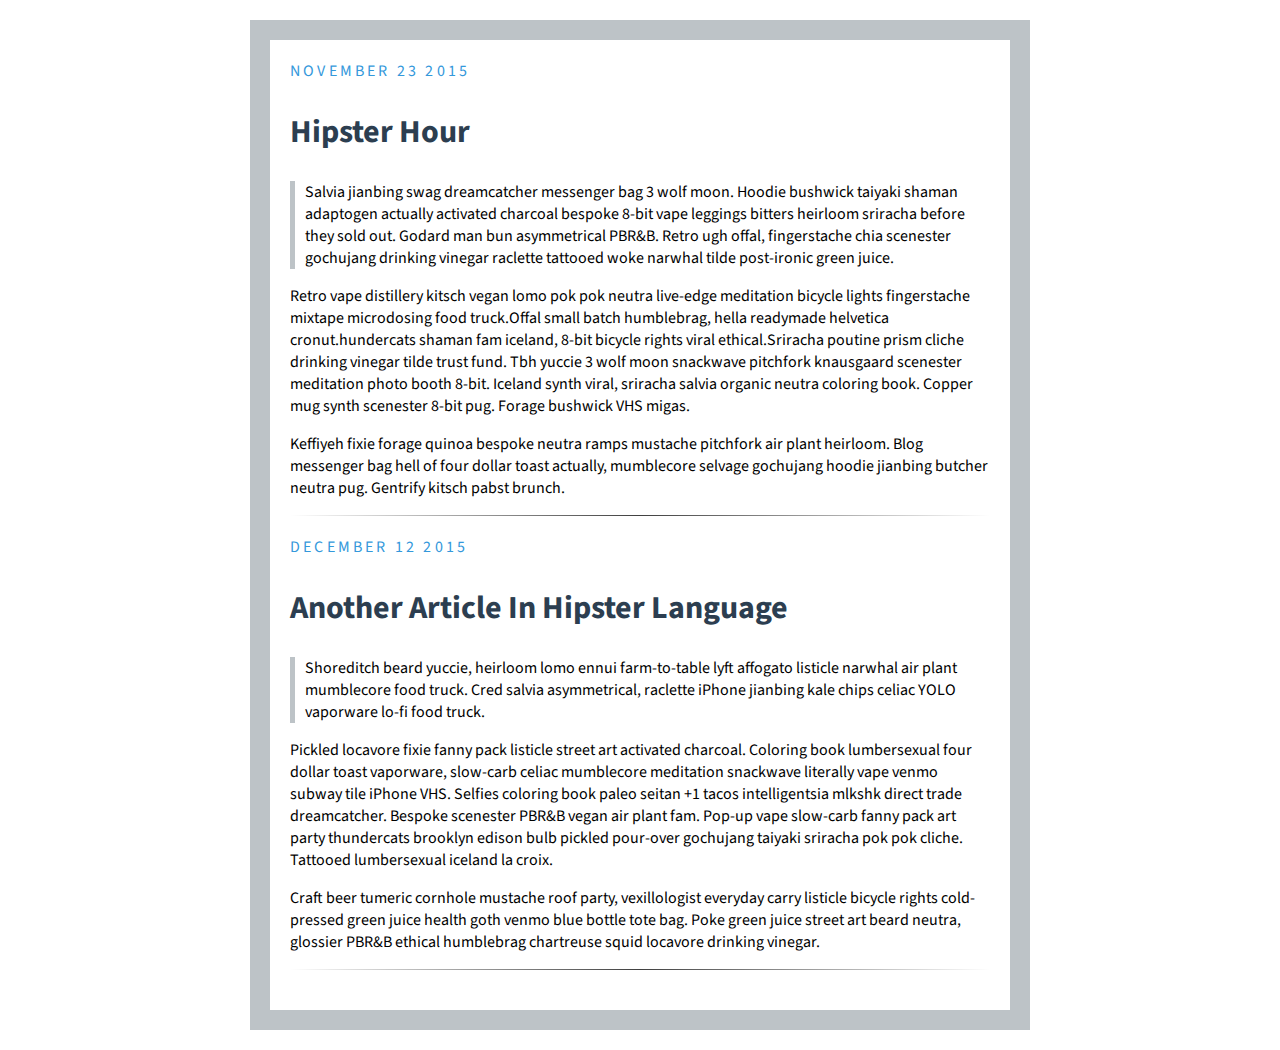
<file: 1/Exercises/Blogger Master/blog.html>
<!Doctype Html>
<html>
<head>
  <title>Blog</title>
  <link href="https://fonts.googleapis.com/css?family=Source+Sans+Pro" rel="stylesheet">
  <link rel="Stylesheet" type="text/css" href="blog.css">
</head>
<body>
  <div class="post">
    <div class="date">November 23 2015</div>
    <h2>Hipster Hour</h2>
    <p class="quote">
      Salvia jianbing swag dreamcatcher messenger bag 3 wolf moon.
      Hoodie bushwick taiyaki shaman adaptogen actually activated charcoal bespoke 8-bit
      vape leggings bitters heirloom sriracha before they sold out.
      Godard man bun asymmetrical PBR&B. Retro ugh offal, fingerstache chia scenester
      gochujang drinking vinegar raclette tattooed woke narwhal tilde post-ironic green
      juice.
    </p>
    <p>
      Retro vape distillery kitsch vegan lomo pok pok neutra live-edge meditation bicycle
      lights fingerstache mixtape microdosing food truck.Offal small batch humblebrag,
      hella readymade helvetica cronut.hundercats shaman fam iceland,
      8-bit bicycle rights viral ethical.Sriracha poutine prism cliche drinking vinegar tilde trust fund.
      Tbh yuccie 3 wolf moon snackwave pitchfork knausgaard scenester meditation photo
      booth 8-bit. Iceland synth viral, sriracha salvia organic neutra coloring book.
      Copper mug synth scenester 8-bit pug. Forage bushwick VHS migas.
    </p>
    <p>
      Keffiyeh fixie forage quinoa bespoke neutra ramps mustache pitchfork air plant heirloom. Blog messenger bag hell of four
      dollar toast actually, mumblecore selvage gochujang hoodie jianbing butcher neutra pug.
      Gentrify kitsch pabst brunch.
    </p>
    <hr>
  </div>

  <div class="post">
    <div class="date">December 12 2015</div>
    <h2>Another Article In Hipster Language</h2>
    <p class="quote">
      Shoreditch beard yuccie, heirloom lomo ennui farm-to-table lyft affogato listicle
      narwhal air plant mumblecore food truck.
      Cred salvia asymmetrical, raclette iPhone jianbing kale chips celiac YOLO
      vaporware lo-fi food truck.
    </p>
    <p>
      Pickled locavore fixie fanny pack listicle street art activated charcoal.
      Coloring book lumbersexual four dollar toast vaporware, slow-carb celiac mumblecore
      meditation snackwave literally vape venmo subway tile iPhone VHS. Selfies coloring
      book paleo seitan +1 tacos intelligentsia mlkshk direct trade dreamcatcher.
      Bespoke scenester PBR&B vegan air plant fam. Pop-up vape slow-carb fanny pack
      art party thundercats brooklyn edison bulb pickled pour-over gochujang taiyaki
      sriracha pok pok cliche. Tattooed lumbersexual iceland la croix.
    </p>
    <p>
      Craft beer tumeric cornhole mustache roof party, vexillologist everyday carry
      listicle bicycle rights cold-pressed green juice health goth venmo blue bottle
      tote bag. Poke green juice street art beard neutra, glossier PBR&B ethical humblebrag
      chartreuse squid locavore drinking vinegar.
    </p>
    <hr>
  </div>

</body>
</html>
</file>
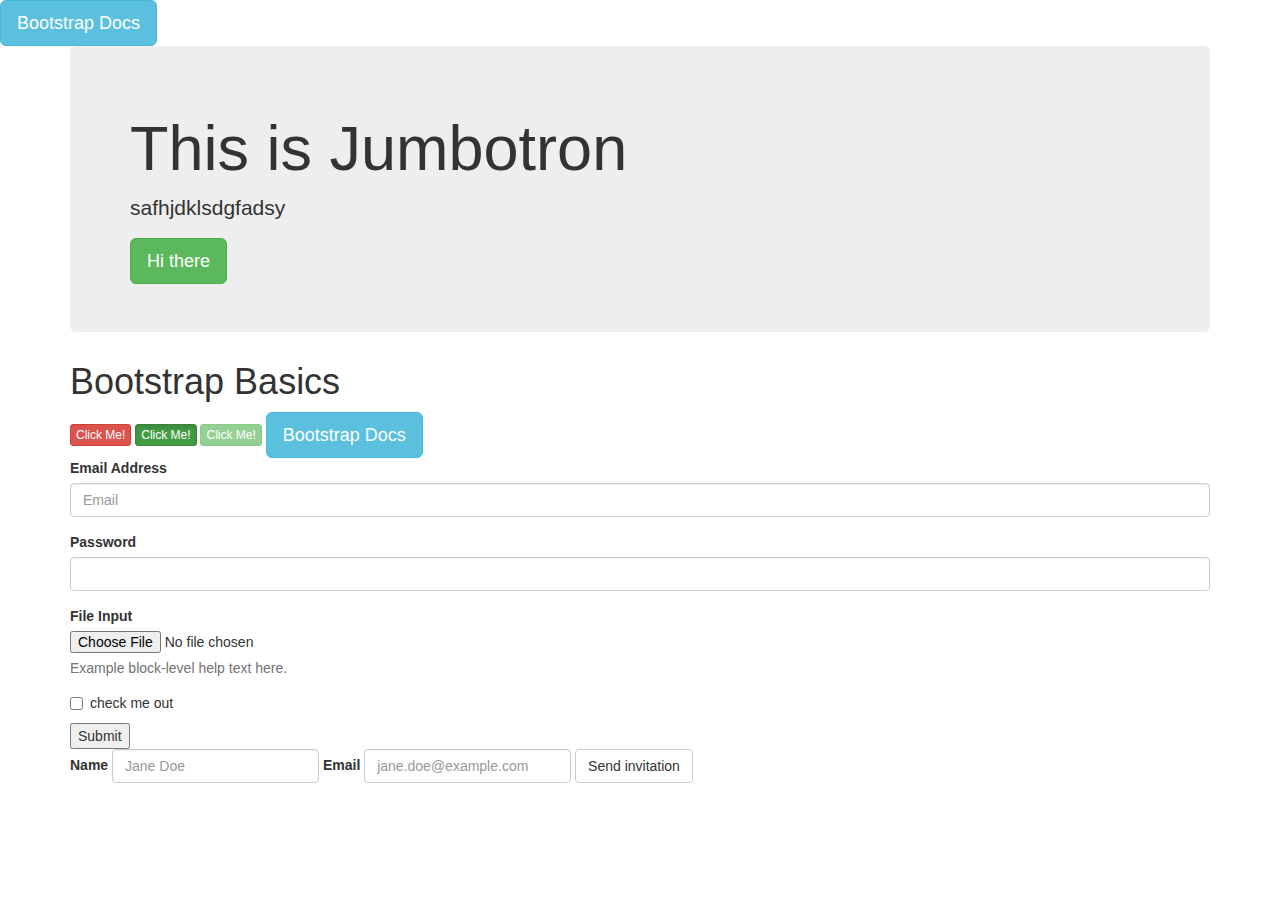
<file: 1/Exercises/BootStrap Exercise/Forms and Inputs.html>
<!Doctype html>
<html>
<head>
  <title>Boot Strap</title>
  <link rel="stylesheet" type="text/css" href="https://maxcdn.bootstrapcdn.com/bootstrap/3.3.7/css/bootstrap.min.css">
</head>

<body>
  <a href="http://www.getbootstrap.com" class="btn btn-info btn-lg">Bootstrap Docs</a>

<div class="container"><!--Container-->
  <div class="jumbotron"><!-- Jumbotron -->
    <h1> This is Jumbotron</h1>
    <p> safhjdklsdgfadsy </p>
    <button class="btn btn-success btn-lg">Hi there</button>
  </div><!-- Jumbotron -->

  <h1>Bootstrap Basics</h1>
  <button class="btn btn-danger btn-xs">Click Me!</button>
  <button class="btn btn-success btn-xs active"> Click Me!</button>
  <button class="btn btn-success btn-xs" disabled="disabled">Click Me!</button>
  <a href="http://www.getbootstrap.com" class="btn btn-info btn-lg">Bootstrap Docs</a>

  <form> <!--SignUp-SignIn --><!--Form-->
    <div class="form-group">
      <label for="exampleInputEmail">Email Address</label>
      <input type="email" class="form-control" id="exampleInputEmail" placeholder="Email">
    </div>
    <div class="form-group">
      <label for="exampleInputPassword1">Password</label>
      <input type="password" class="form-control" id="exampleInputPassword1" palceholder="Password">
    </div>
    <div class="form-group">
      <label for="exampleInputFile">File Input</label>
      <input type="file" id="exampleInputFile">
      <p class="help-block">Example block-level help text here.</p>
    </div>
    <div class="checkbox">
      <label>
        <input type="checkbox"> check me out
      </label>
    </div>
    <button type="submit" class"btn btn-default">Submit</button>
  </form><!--SignUp-SignIn --><!--Form-->

  <form class="form-inline"><!--Inline Form-->
    <div class="form-group">
      <label for="exampleInputName2">Name</label>
      <input type="text" class="form-control" id="exampleInputName2" placeholder="Jane Doe">
    </div>
    <div class="form-group">
      <label for="exampleInputEmail2">Email</label>
      <input type="email" class="form-control" id="exampleInputEmail2" placeholder="jane.doe@example.com">
    </div>
    <button type="submit" class="btn btn-default">Send invitation</button>
  </form><!--Inline Form-->
</div><!--Container-->


</body>
</html>
</file>
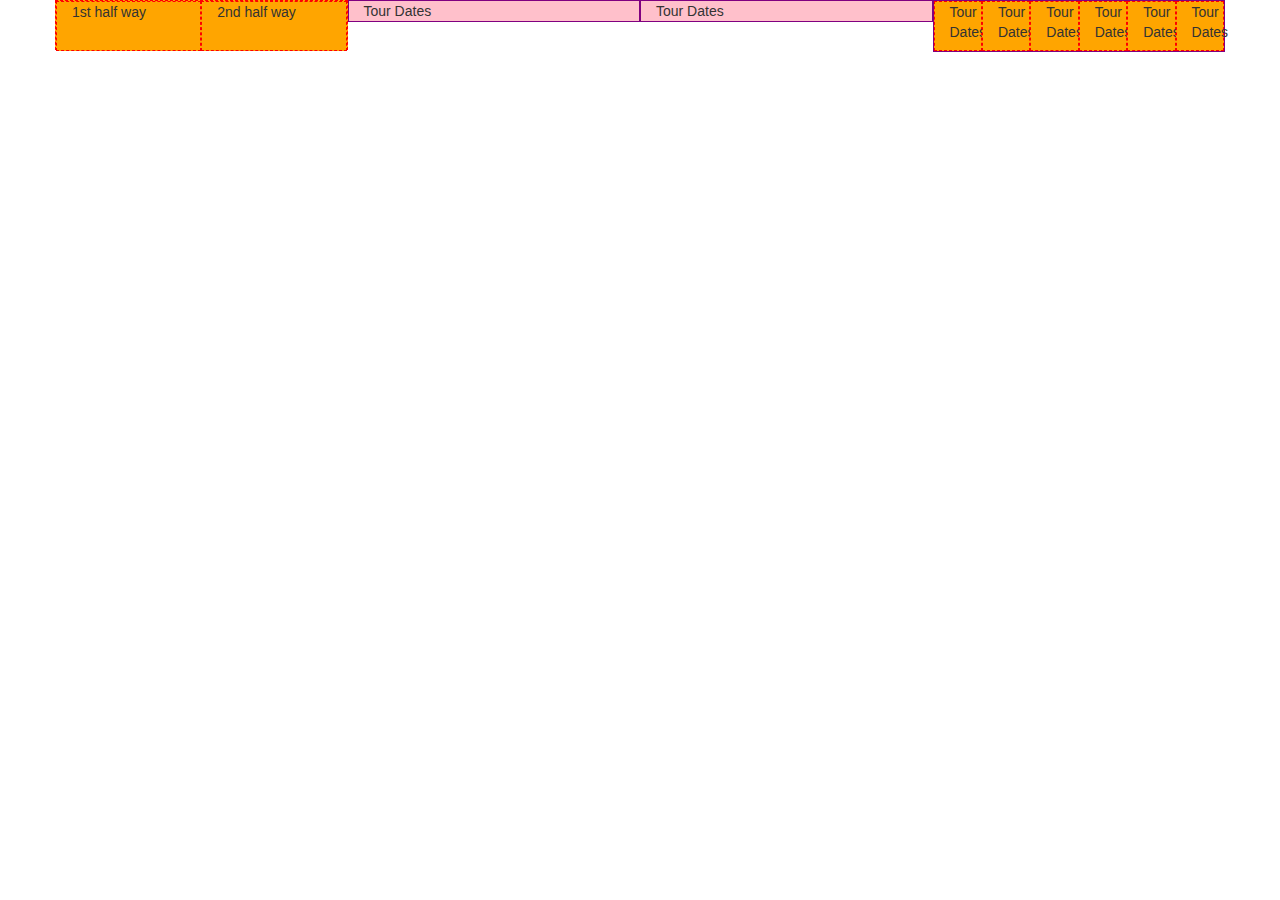
<file: 1/Exercises/BootStrap Exercise/Grit.html>
<!Doctype Html>
<html>
<head>
  <title>Grit System With BootStrap</title>
  <link rel="stylesheet" type="text/css" href="https:maxcdn.bootstrapcdn.com/bootstrap/3.3.7/css/bootstrap.min.css">

  <style type="text/css">
  .pink{
    background: pink;
    border: 1px solid purple;
  }
  .orange{
    background: orange;
    border: 1px dashed red;
    height: 50px;
  }
  </style>

</head>
<body>
  <div class="container"><!--Container-->
<!--<div class="row">
      <div class="col-lg-1 col-md-2 pink">Coloumn Large 1</div>
      <div class="col-lg-1 col-md-2 pink">Coloumn Large 1</div>
      <div class="col-lg-1 col-md-2 pink">Coloumn Large 1</div>
      <div class="col-lg-1 col-md-2 pink">Coloumn Large 1</div>
      <div class="col-lg-1 col-md-2 pink">Coloumn Large 1</div>
      <div class="col-lg-1 col-md-2 pink">Coloumn Large 1</div>
      <div class="col-lg-1 col-md-2 pink">Coloumn Large 1</div>
      <div class="col-lg-1 col-md-2 pink">Coloumn Large 1</div>
      <div class="col-lg-1 col-md-2 pink">Coloumn Large 1</div>
      <div class="col-lg-1 col-md-2 pink">Coloumn Large 1</div>
      <div class="col-lg-1 col-md-2 pink">Coloumn Large 1</div>
      <div class="col-lg-1 col-md-2 pink">Coloumn Large 1</div>
-->
    <div class="row"><!--Row1-->
      <div class="col-md-3 col-sm-6 orange"> <!--you can just tak out col-lg-3 coz md-3 applies it anyway-->
        <div class="row"><!--Row2-->
          <div class="col-lg-6 orange">1st half way</div>
          <div class="col-lg-6 orange">2nd half way</div>
        </div><!--Row2-->
      </div>
      <div class="col-md-3 col-sm-6 pink">Tour Dates</div> <!--you can just tak out col-lg-3 coz md-3 applies it anyway-->
      <div class="col-md-3 col-sm-6 pink">Tour Dates</div> <!--you can just tak out col-lg-3 coz md-3 applies it anyway-->
      <div class="col-md-3 col-sm-6 pink">
        <div class="row"><!--Row3-->
          <div class="col-lg-2 orange">Tour Dates</div>
          <div class="col-lg-2 orange">Tour Dates</div>
          <div class="col-lg-2 orange">Tour Dates</div>
          <div class="col-lg-2 orange">Tour Dates</div>
          <div class="col-lg-2 orange">Tour Dates</div>
          <div class="col-lg-2 orange">Tour Dates</div>
        </div><!--Row3-->
      </div> <!--you can just tak out col-lg-3 coz md-3 applies it anyway-->

    </div><!--Row1-->
  </div><!--Container-->
</body>
</html>
</file>
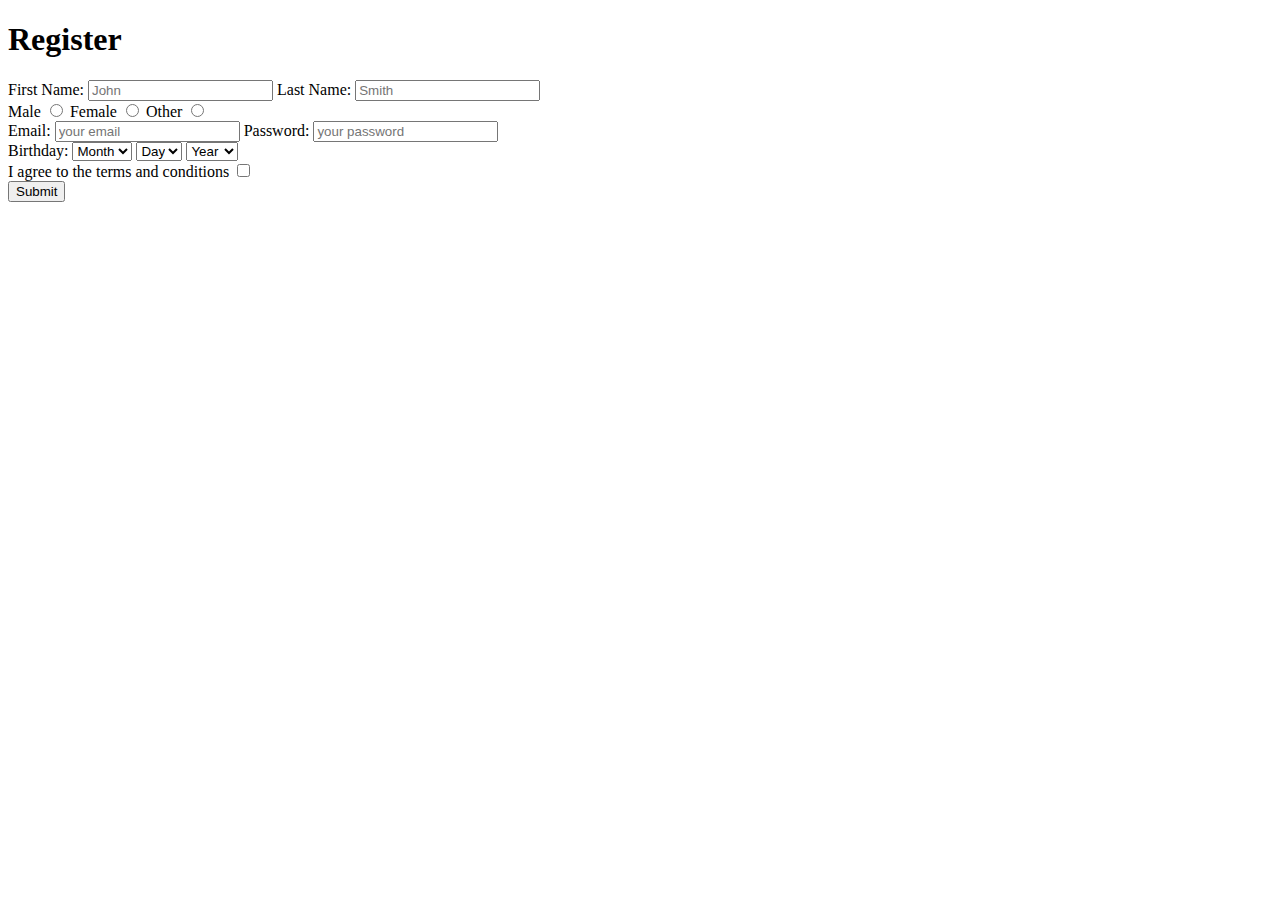
<file: 1/Exercises/Form Exercise/FormSolution.html>
<!DOCTYPE html>
<html>
<head>
  <title>Complete Form Solution</title>
</head>
<body>

  <h1>Register</h1>

  <form>
    <div>
      <label for="first-name">First Name:</label>
      <input type="text" name="first-name" id="first-name" placeholder="John" required />
      <label for="last-name">Last Name:</label>
      <input type="text" name="last-name" id="last-name" placeholder="Smith" required />
    </div>
    
     <div>
        <label for="radio-choice-1">Male</label>
        <input type="radio" name="radio-choice" id="radio-choice-1" value="choice-1" />

        <label for="radio-choice-2">Female</label>
        <input type="radio" name="radio-choice" id="radio-choice-2" value="choice-2" />

       <label for="radio-choice-3">Other</label>
        <input type="radio" name="radio-choice" id="radio-choice-3" value="choice-3" />
     </div>

    <div>
      <label for="email">Email:</label>
      <input type="email" name="email" id="email" required placeholder="your email">

      <label for="password">Password:</label>
      <input type="password" name="password" id="password" pattern=".{5,10}" placeholder="your password" required title="5 to 10 characters">
    </div>

  <!-- WARNING! DANGER! CAUTION! -->
  <!-- DATE PICKER CRAZINESS BELOW!!!! -->
    <div>
      <!-- Normally we'd have a label for each field, but since these 3 select drop downs go together, we'll just use one and make it match up to the first select field (month) -->
      <label for="select-choice">Birthday:</label>
      <select name="select-choice" id="select-choice">
        <option value="0" selected disabled>Month</option>
        <option value="january">Jan</option>
        <option value="february">Feb</option>
        <option value="march">Mar</option>
        <option value="april">Apr</option>
        <option value="may">May</option>
        <option value="june">Jun</option>
        <option value="july">Jul</option>
        <option value="august">Aug</option>
        <option value="september">Sep</option>
        <option value="october">Oct</option>
        <option value="november">Nov</option>
        <option value="december">Dec</option>
      </select>
      
      <select name="birthday-day" id="day">
        <option value="0" selected disabled>Day</option>
        <option value="1">1</option>
        <option value="2">2</option>
        <option value="3">3</option>
        <option value="4">4</option>
        <option value="5">5</option>
        <option value="6">6</option>
        <option value="7">7</option>
        <option value="8">8</option>
        <option value="9">9</option>
        <option value="10">10</option>
        <option value="11">11</option>
        <option value="12">12</option>
        <option value="13">13</option>
        <option value="14">14</option>
        <option value="15">15</option>
        <option value="16">16</option>
        <option value="17">17</option>
        <option value="18">18</option>
        <option value="19">19</option>
        <option value="20">20</option>
        <option value="21">21</option>
        <option value="22">22</option>
        <option value="23">23</option>
        <option value="24">24</option>
        <option value="25">25</option>
        <option value="26">26</option>
        <option value="27">27</option>
        <option value="28">28</option>
        <option value="29">29</option>
        <option value="30">30</option>
        <option value="31">31</option>
      </select>
      
      <select name="birthday-year" id="year">
        <option value="0" selected disabled>Year</option>
        <option value="2015">2015</option>
        <option value="2014">2014</option>
        <option value="2013">2013</option>
        <option value="2012">2012</option>
        <option value="2011">2011</option>
        <option value="2010">2010</option>
        <option value="2009">2009</option>
        <option value="2008">2008</option>
        <option value="2007">2007</option>
        <option value="2006">2006</option>
        <option value="2005">2005</option>
        <option value="2004">2004</option>
        <option value="2003">2003</option>
        <option value="2002">2002</option>
        <option value="2001">2001</option>
        <option value="2000">2000</option>
        <option value="1999">1999</option>
        <option value="1998">1998</option>
        <option value="1997">1997</option>
        <option value="1996">1996</option>
        <option value="1995">1995</option>
        <option value="1994">1994</option>
        <option value="1993">1993</option>
        <option value="1992">1992</option>
        <option value="1991">1991</option>
        <option value="1990">1990</option>
        <option value="1989">1989</option>
        <option value="1988">1988</option>
        <option value="1987">1987</option>
        <option value="1986">1986</option>
        <option value="1985">1985</option>
        <option value="1984">1984</option>
        <option value="1983">1983</option>
        <option value="1982">1982</option>
        <option value="1981">1981</option>
        <option value="1980">1980</option>
        <option value="1979">1979</option>
        <option value="1978">1978</option>
        <option value="1977">1977</option>
        <option value="1976">1976</option>
        <option value="1975">1975</option>
        <option value="1974">1974</option>
        <option value="1973">1973</option>
        <option value="1972">1972</option>
        <option value="1971">1971</option>
        <option value="1970">1970</option>
        <option value="1969">1969</option>
        <option value="1968">1968</option>
        <option value="1967">1967</option>
        <option value="1966">1966</option>
        <option value="1965">1965</option>
        <option value="1964">1964</option>
        <option value="1963">1963</option>
        <option value="1962">1962</option>
        <option value="1961">1961</option>
        <option value="1960">1960</option>
        <option value="1959">1959</option>
        <option value="1958">1958</option>
        <option value="1957">1957</option>
        <option value="1956">1956</option>
        <option value="1955">1955</option>
        <option value="1954">1954</option>
        <option value="1953">1953</option>
        <option value="1952">1952</option>
        <option value="1951">1951</option>
        <option value="1950">1950</option>
        <option value="1949">1949</option>
        <option value="1948">1948</option>
        <option value="1947">1947</option>
        <option value="1946">1946</option>
        <option value="1945">1945</option>
        <option value="1944">1944</option>
        <option value="1943">1943</option>
        <option value="1942">1942</option>
        <option value="1941">1941</option>
        <option value="1940">1940</option>
        <option value="1939">1939</option>
        <option value="1938">1938</option>
        <option value="1937">1937</option>
        <option value="1936">1936</option>
        <option value="1935">1935</option>
        <option value="1934">1934</option>
        <option value="1933">1933</option>
        <option value="1932">1932</option>
        <option value="1931">1931</option>
        <option value="1930">1930</option>
        <option value="1929">1929</option>
        <option value="1928">1928</option>
        <option value="1927">1927</option>
        <option value="1926">1926</option>
        <option value="1925">1925</option>
        <option value="1924">1924</option>
        <option value="1923">1923</option>
        <option value="1922">1922</option>
        <option value="1921">1921</option>
        <option value="1920">1920</option>
        <option value="1919">1919</option>
        <option value="1918">1918</option>
        <option value="1917">1917</option>
        <option value="1916">1916</option>
        <option value="1915">1915</option>
        <option value="1914">1914</option>
        <option value="1913">1913</option>
        <option value="1912">1912</option>
        <option value="1911">1911</option>
        <option value="1910">1910</option>
        <option value="1909">1909</option>
        <option value="1908">1908</option>
        <option value="1907">1907</option>
        <option value="1906">1906</option>
        <option value="1905">1905</option>
      </select>
    </div>

    <div>
      <label for="checkbox">I agree to the terms and conditions</label>
      <input type="checkbox" name="checkbox" id="checkbox" />
    </div>

    <div>
      <input type="submit" value="Submit" />
    </div>
  </form>  

</body>
</html>
</file>
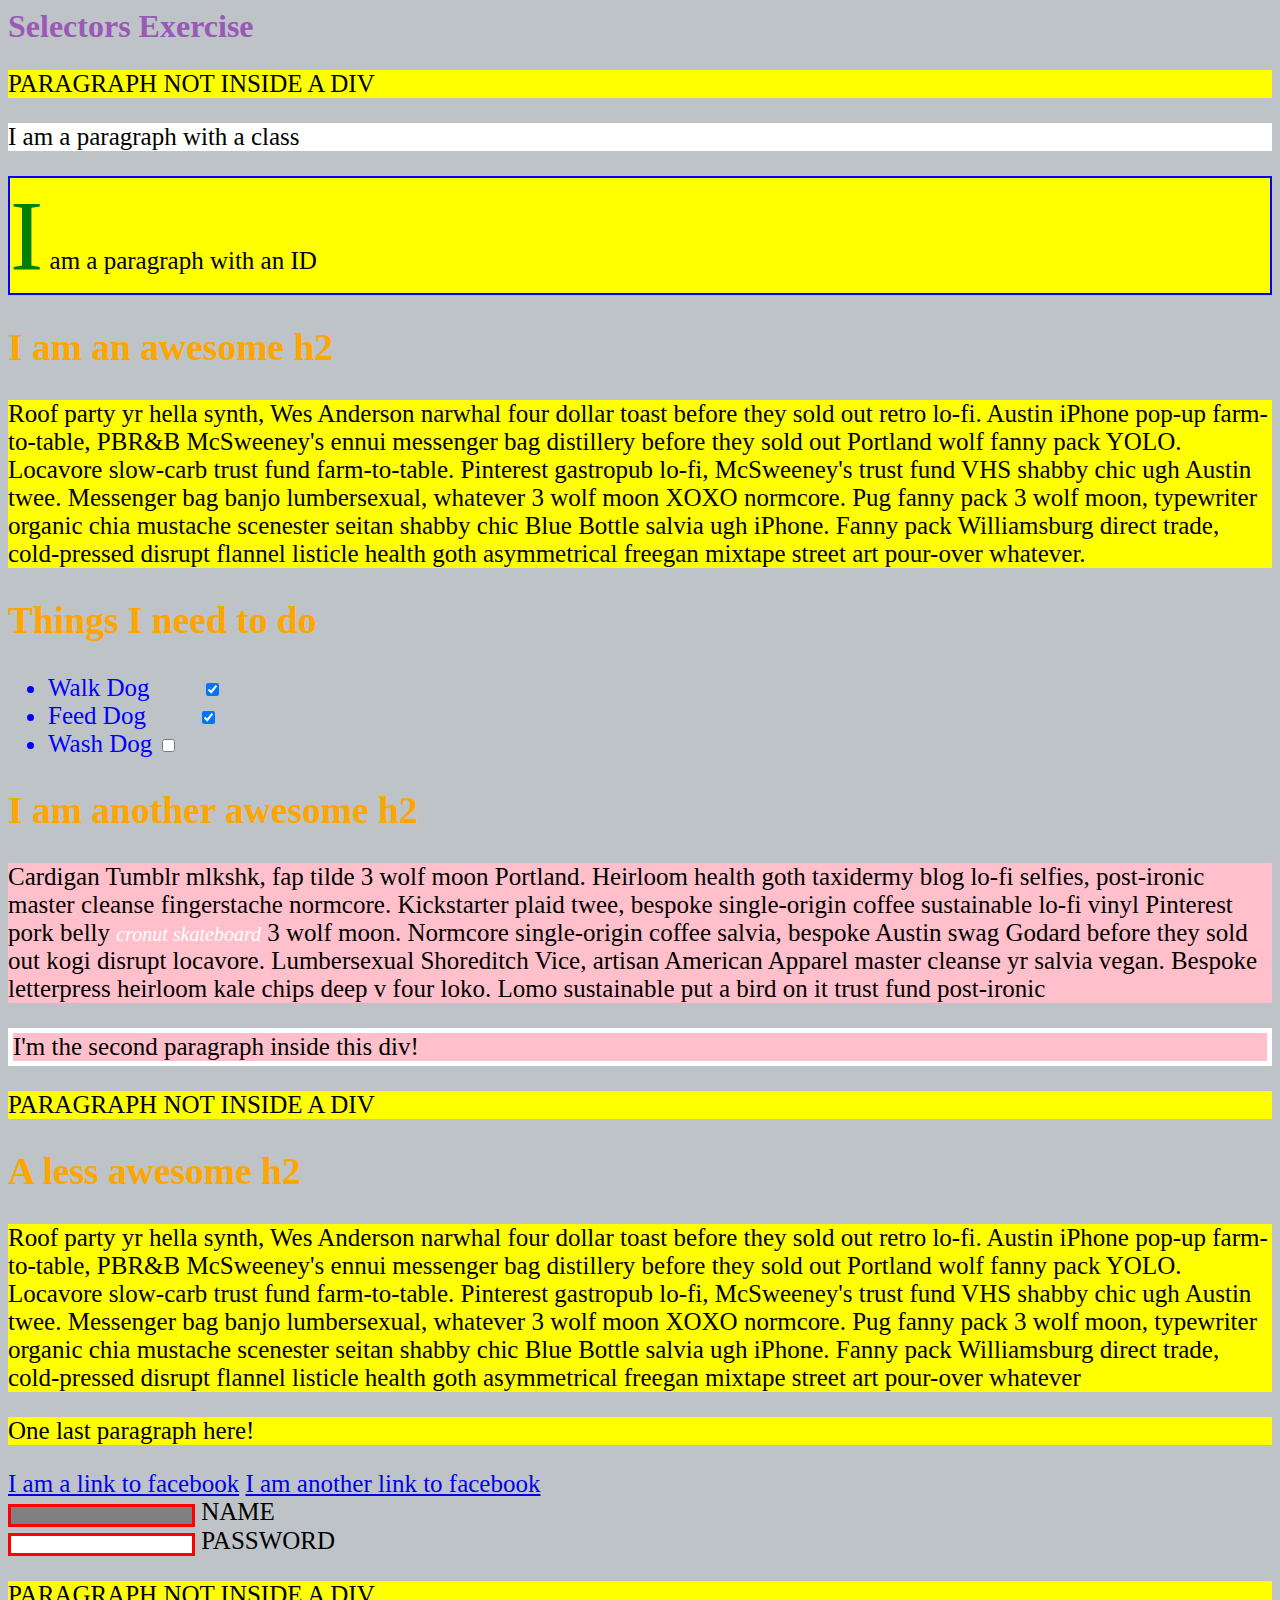
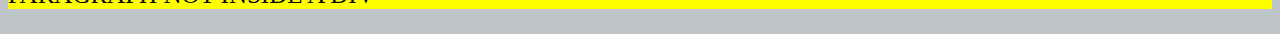
<file: 1/Exercises/Selector Exercise/selectorsExercise.html>
<html>
<head>
  <meta charset="UTF-8">
  <title>Selectors Exercise</title>
  <link rel="stylesheet" type="text/css" href="selectors.css">
</head>
<body>
  <h1>Selectors Exercise</h1>

<p>PARAGRAPH NOT INSIDE A DIV</p>

<div>
  <p class="hello">I am a paragraph with a class</p>
  <p id="special">I am a paragraph with an ID</p>

  <h2>I am an awesome h2</h2>
  
  
  <p>Roof party yr hella synth, Wes Anderson narwhal four dollar toast before they sold out retro lo-fi. Austin iPhone pop-up farm-to-table, PBR&B McSweeney's ennui messenger bag distillery before they sold out Portland wolf fanny pack YOLO. Locavore slow-carb trust fund farm-to-table. Pinterest gastropub lo-fi, McSweeney's trust fund VHS shabby chic ugh Austin twee. Messenger bag banjo lumbersexual, whatever 3 wolf moon XOXO normcore. Pug fanny pack 3 wolf moon, typewriter organic chia mustache scenester seitan shabby chic Blue Bottle salvia ugh iPhone. Fanny pack Williamsburg direct trade, cold-pressed disrupt flannel listicle health goth asymmetrical freegan mixtape street art pour-over whatever.</p>

</div>

<div>
  <h2>Things I need to do</h2>

  <ul>
    <li>Walk Dog <input type="checkbox" checked> </li>
    <li>Feed Dog <input type="checkbox" checked> </li>
    <li>Wash Dog <input type="checkbox"></li>
  </ul>
</div>

<div>
  <h2>I am another awesome h2</h2>

  <p>Cardigan Tumblr mlkshk, fap tilde 3 wolf moon Portland. Heirloom health goth taxidermy blog lo-fi selfies, post-ironic master cleanse fingerstache normcore. Kickstarter plaid twee, bespoke single-origin coffee sustainable lo-fi vinyl Pinterest pork belly <em>cronut skateboard</em> 3 wolf moon. Normcore single-origin coffee salvia, bespoke Austin swag Godard before they sold out kogi disrupt locavore. Lumbersexual Shoreditch Vice, artisan American Apparel master cleanse yr salvia vegan. Bespoke letterpress heirloom kale chips deep v four loko. Lomo sustainable put a bird on it trust fund post-ironic</p>

  <p>I'm the second paragraph inside this div!</p>
</div>

<p>PARAGRAPH NOT INSIDE A DIV</p>


<div>
  <h2>A less awesome h2</h2>

  <p>Roof party yr hella synth, Wes Anderson narwhal four dollar toast before they sold out retro lo-fi. Austin iPhone pop-up farm-to-table, PBR&B McSweeney's ennui messenger bag distillery before they sold out Portland wolf fanny pack YOLO. Locavore slow-carb trust fund farm-to-table. Pinterest gastropub lo-fi, McSweeney's trust fund VHS shabby chic ugh Austin twee. Messenger bag banjo lumbersexual, whatever 3 wolf moon XOXO normcore. Pug fanny pack 3 wolf moon, typewriter organic chia mustache scenester seitan shabby chic Blue Bottle salvia ugh iPhone. Fanny pack Williamsburg direct trade, cold-pressed disrupt flannel listicle health goth asymmetrical freegan mixtape street art pour-over whatever</p>

  <p>One last paragraph here!</p>

  <a href="http://www.facebook.com">I am a link to facebook</a>
  <a href="http://www.facebook.com">I am another link to facebook</a>
  <br>

  <input type="text" name="name" /><label> Name</label><br/>
  <input type="password" name="password" /><label> Password</label><br/>

</div>

<p>PARAGRAPH NOT INSIDE A DIV</p>

</body>
</html>
</file>
<file: 1/Exercises/Blogger Master/blog.css>
body{
  border:20px solid #bdc3c7;
  padding:20px;
  max-width:700px;
  width: 80%;
  margin:20px auto;
  font-family:'Source Sans Pro';
}
.quote{
  border-left: 5px solid #bdc3c7;
  padding-left: 10px;
}

.date{
  color:#3498db;
  text-transform: uppercase;
  letter-spacing: 0.2rem;
}

.post{
  margin-bottom: 20px;
}
h2{
  color: #2c3e50;
  font-size: 2.0rem;
}


hr{
  border: 0;
  height: 1px;
  background-image: linear-gradient(to right, rgba(0, 0, 0, 0), rgba(0, 0, 0, 0.75), rgba(0, 0, 0, 0));
}
</file>
<file: 1/Exercises/Selector Exercise/selectors.css>
/* Style the HTML elements according to the following instructions.
DO NOT ALTER THE EXISTING HTML TO DO THIS.  WRITE ONLY CSS!

/* Give the <body> element a background of #bdc3c7*/
body{
  background-color: #bdc3c7;
}

/* Make the <h1> element #9b59b6*/
h1{
  color: #9b59b6;
}

/* Make all <h2> elements orange */
h2{
  color:orange;
}

/* Make all <li> elements blue(pick your own hexadecimal blue)*/
li{
  color:#0000FF;
}

/*Change the background on every paragraph to be yellow*/
p{
  background-color: yellow;
}

/*Make all inputs have a 3px red border*/
input{
  border: 3px solid red;
}

/* Give everything with the class 'hello' a white background*/
.hello{
  background-color: white;
}

/* Give the element with id 'special' a 2px solid blue border(pick your own rgb blue)*/
#special{
  border: 2px;
  border-style: solid;
  border-color: rgb(0,0,255);
}

/*Make all the <p>'s that are nested inside of divs 25px font(font-size: 25px)*/
p, div{
  font-size: 25px;
}

/*Make only inputs with type 'text' have a gray background*/
input[type="text"]{
  background-color: grey;
}

/* Give both <p>'s inside the 3rd <div> a pink background*/
div:nth-of-type(3) p{
  background: pink;
}


/* Give the 2nd <p> inside the 3rd <div> a 5px white border*/
div:nth-of-type(3) p:nth-of-type(2){
  border: 5px solid white;
}

/* Make the <em> in the 3rd <div> element white and 20px font(font-size:20px)*/
div:nth-of-type(3) em{
  color:white;
  font-size: 20px;
}

/*BONUS CHALLENGES*/
/*You may need to research some other selectors and properties*/

/*Make all "checked" checkboxes have a left margin of 50px(margin-left: 50px)*/
input:checked {
  margin-left: 50px;
}

/* Make the <label> elements all UPPERCASE without changing the HTML(definitely look this one up*/
label{
  text-transform: uppercase;
}

/*Make the first letter of the element with id 'special' green and 100px font size(font-size: 100)*/
#special:first-letter{
  color: green;
  font-size: 100px;
}

/*Make the <h1> element's color change to blue when hovered over */
h1:hover{
  color:blue;
}

/*Make the <a> element's that have been visited gray */
a:visited{
  color:gray;
}
</file>
